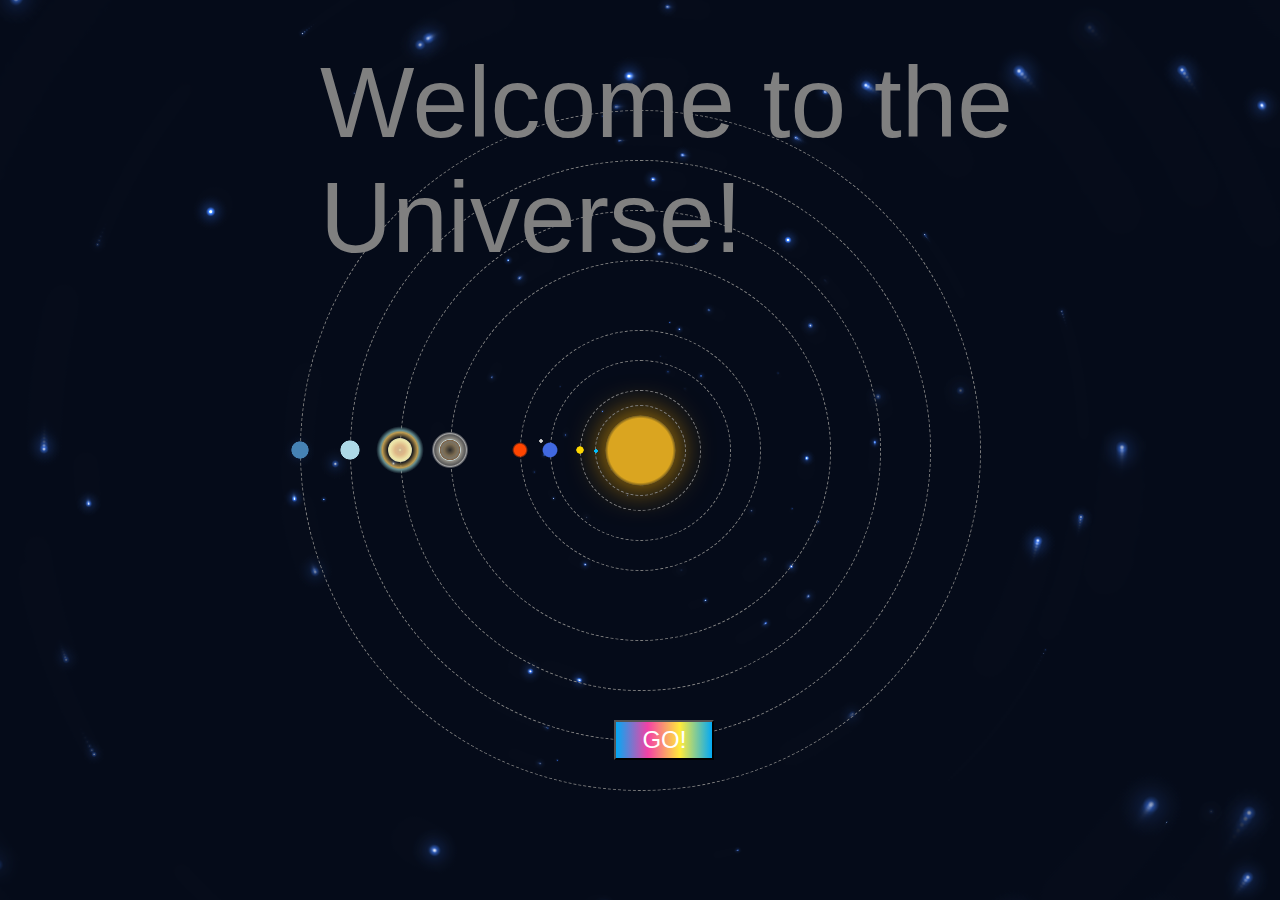
<file: index.html>
<!DOCTYPE html>
<html >
    <head>
        <link rel="stylesheet" type="text/css" href="style3.css">
        <title>Welcome to the Universe</title>

       
    </head>

    <body>

           <p> Welcome to the Universe!</p>
    

  <div class="canvaszz"> </div>
  <canvas id="canvas"></canvas> 


        <div class="sunsystem "></div>

            <div class="star"></div>
            
            <div class="sun"></div>

            
            <div class="Mercury-Orbit"></div>
            <div class="Mercury-System">
                <div class="Mercury"></div>
            </div>
            
            <div class="Venus-Orbit"></div>
            <div class="Venus-System">
                <div class="Venus"></div>
            </div>
            
            <div class="Earth-Orbit"></div>
            <div class="Earth-System">
              
                <div class="Earth"></div>
             
                <div class="moon"></div>
            </div>
        
            <div class="Mars-Orbit"></div>
            <div class="Mars-System">
                <div class="Mars"></div>
            </div>
         
            <div class="Jupiter-Orbit"></div>
            <div class="Jupiter-System">
                <div class="Jupiter"></div>
            </div>
           
            <div class="Saturn-Orbit"></div>
            <div class="Satur-System">
                <div class="Satur"></div>
                <div class="ring"></div>
            </div>
       
            <div class="Uranus-Orbit"></div>
            <div class="Uranus-System">
                <div class="Uranus"></div>
            </div>
       
            <div class="Neptune-Orbit"></div>
            <div class="Neptune-System">
                <div class="Neptune"></div>
            </div>
            <div class="canvaszz"> </div>

 <button class="button" onclick="RandomPosition()">GO!</button>

            <script type="text/javascript" src="script3.js"></script>
    </body>
</html>
</file>
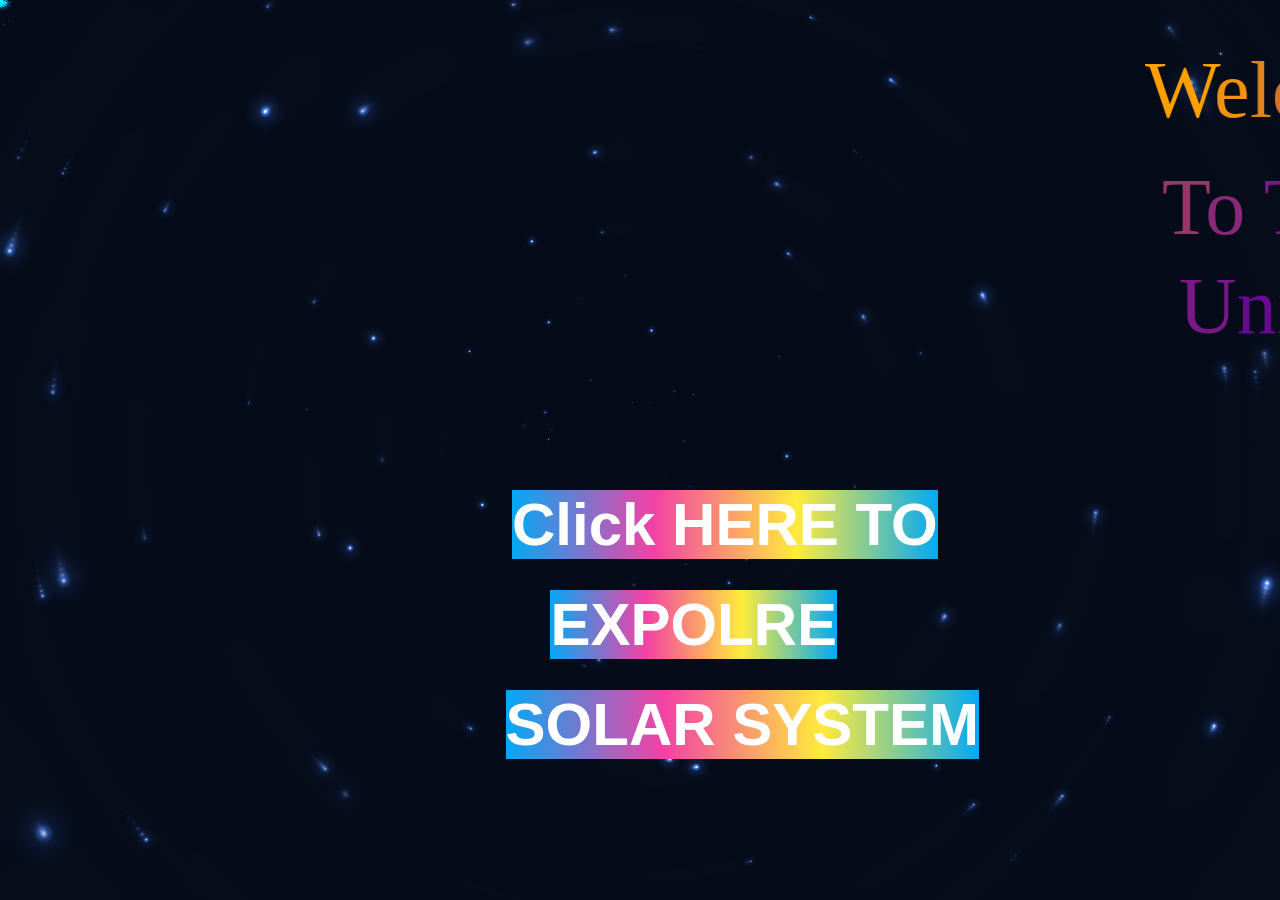
<file: homepage.html>
<!doctype html>
<html> 
    <head>
        <link rel="stylesheet" type="text/css" href="homepage.css">
        <title> Welcome to the Universe</title>

   
            <marquee class="welcome"scrollamount=16 ><font color="#FFA000">W</font><font color="#F0910F">e</font><font color="#E1821E">l</font><font color="#D2732D">c</font><font color="#C3643C">o</font><font color="#B4554B">m</font><font color="#A5465A">e</font> </marquee>
      
            <marquee class="to"scrollamount=14 > <font color="#963769">T</font><font color="#872878">o</font>     <font color="#781987">T</font><font color="#690A96">h</font><font color="#5A00A5">e</font></marquee>
       
            <marquee  class="U" scrollamount=12><font color="#781987">U</font><font color="#690A96">n</font><font color="#5A00A5">i</font><font color="#4B00B4">v</font><font color="#3C00C3">e</font><font color="#2D00D2">r</font><font color="#1E00E1">s</font><font color="#0F00F0">e</font></marquee>
      
    </head>
    <body>
      <div class="canvaszz"> </div>
  <canvas id="canvas"></canvas>
  <canvas id="pp1" class="pp"></canvas>
     
        <a href="index.html" target="blank">
            <span></span>
            <span></span>
            <span></span>
            <span></span>
        <h1>  Click  HERE TO </h1>
        <h2> EXPOLRE </h2>
        <h3> SOLAR SYSTEM</h3>
        </a>
      
    </body>
<script type="text/javascript" src="script2.js"></script>


</html>
</file>
<file: style3.css>
body{
   margin:0;

}
canvas {
    width:100%;
    height:100%;
    display:inline-block;vertical-align:baseline;
    position:absolute;
    z-index:-1;
    }
p {
     font-size: 100px;
    font-family: helvetica;
    color: gray;
    position: absolute;
    left:25%;
    top: 5%;
    margin: 0 auto;
}

p::after{
  content: 'Welcome to the Universe!';
  color: transparent;
  position: absolute;
    left:0;
    top: 0;
    -webkit-clip-path:ellipse(100px 100px at 0% 50%);
    clip-path:ellipse(100px 100px at 0% 50%);
    animation: spotlight 7s infinite;
    background-image: url(https://images.unsplash.com/photo-1614850523425-eec693b15af5?ixid=MXwxMjA3fDB8MHxwaG90by1wYWdlfHx8fGVufDB8fHw%3D&ixlib=rb-1.2.1&auto=format&fit=crop&w=1650&q=80);
    background-size: 100%;
  background-position: center center;
  -webkit-background-clip: text;
  background-clip: text;
  



  }
  @keyframes spotlight{
    0%{-webkit-clip-path:ellipse(100px 100px at 0% 50%);
    clip-path:ellipse(100px 100px at 0% 50%);

    }
    50%{-webkit-clip-path:ellipse(100px 100px at 100% 50%);
    clip-path:ellipse(100px 100px at 100% 50%);

    }

    100%{

    }
  }


button{
                position: absolute;
                top: 80%;
                left: 48%;
                height: 40px;
                width: 100px;
              
                text-align: center;
                line-height: 20px;
                color: #fff;
                font-size: 24px;
                text-transform: uppercase;
                text-decoration: none;
                font-family: sans-serif;
               
                background: linear-gradient(90deg, #03a9f4, #f441a5, #ffeb3b, #03a9f4)

                }

            .sunsystem {
                position: relative;
                width: 100vw;
                height: 100vh;
                margin: 0 auto;
              
                transition: 1s linear;
            }

            .sun{
                position: absolute;
                top: 50%;
                left: 50%;
                height: calc(70px + 1px);
                width: calc(70px + 1px);
                margin-top: calc(-70px / 2);
                margin-left: calc(-70px / 2);
                background: radial-gradient(
                        goldenrod 0%,
                        goldenrod 64%,
                        transparent 76%,
                        transparent 100%
                );
                box-shadow: 0 0 36px #da9800;
                border-radius: 50%;
            }

           
            [class*="-Orbit"] {
                position: absolute;
                border: 1px dashed gray;
                border-radius: 50%;
                top: 50%;
                left: 50%;
            }

            .Mercury-Orbit{
                height: calc(90px - 1px);
                width: calc(90px - 1px);
                margin-top: -45px;
                margin-left: -45px;
            }

            .Venus-Orbit{
                height: calc(120px - 1px);
                width: calc(120px - 1px);
                margin-top: -60px;
                margin-left: -60px;
            }

            .Earth-Orbit {
                height: calc(180px - 1px);
                width: calc(180px - 1px);
                margin-top: -90px;
                margin-left: -90px;
            }

            .Mars-Orbit {
                height: calc(240px - 1px);
                width: calc(240px - 1px);
                margin-top: -120px;
                margin-left: -120px;
            }

            .Jupiter-Orbit {
                height: calc(380px - 1px);
                width: calc(380px - 1px);
                margin-top: -190px;
                margin-left: -190px;
            }

            .Saturn-Orbit {
                height: calc(480px - 1px);
                width: calc(480px - 1px);
                margin-top: -240px;
                margin-left: -240px;
            }

            .Uranus-Orbit {
                height: calc(580px - 1px);
                width: calc(580px - 1px);
                margin-top: -290px;
                margin-left: -290px;
            }

            .Neptune-Orbit {
                height: calc(680px - 1px);
                width: calc(680px - 1px);
                margin-top: -340px;
                margin-left: -340px;
            }

        

            
            [class*="-System"] {
                position: absolute;
                top: 50%;
                left: 50%;
                transition: 1s;
            }

            .Mercury-System {
                height: 4px;
                width: 4px;
                margin-top: calc(-4px / 2 + 1px / 2);
                margin-left: calc(-90px / 2 - 4px / 2 + 1px / 2);
                transform-origin: calc(90px / 2 + 4px / 2) calc(4px / 2);
                animation: rotate 4.4s infinite linear;
            }

            .Venus-System {
                height: 8px;
                width: 8px;
                margin-top: calc(-8px / 2);
                margin-left: calc(-120px / 2 - 8px / 2);
                transform-origin: calc(120px / 2 + 8px / 2) calc(8px / 2);
                animation: rotate 11.235s infinite linear;
            }

            .Earth-System {
                height: 16px;
                width: 16px;
                margin-top: calc(-16px / 2);
                margin-left: calc(-180px / 2 - 16px / 2);
                transform-origin: calc(180px / 2 + 16px / 2) calc(16px / 2);
                animation: rotate 18.262s infinite linear;
            }

            .Mars-System {
                height: 16px;
                width: 16px;
                margin-top: calc(-16px / 2);
                margin-left: calc(-240px / 2 - 16px / 2);
                transform-origin: calc(240px / 2 + 16px / 2) calc(16px / 2);
                animation: rotate 34.349s infinite linear;
            }

            .Jupiter-System {
                height: 40px;
                width: 40px;
                margin-top: calc(-40px / 2);
                margin-left: calc(-380px / 2 - 40px / 2);
                transform-origin: calc(380px / 2 + 40px / 2) calc(40px / 2);
                animation: rotate 216.6215s infinite linear;
            }

            .Satur-System{
                height: 24px;
                width: 24px;
                margin-top: calc(-24px / 2);
                margin-left: calc(-480px / 2 - 24px / 2);
                transform-origin: calc(480px / 2 + 24px / 2) calc(24px / 2);
                animation: rotate 541.616s infinite linear;
            }

            .Uranus-System {
                height: 20px;
                width: 20px;
                margin-top: calc(-20px / 2);
                margin-left: calc(-580px / 2 - 20px / 2);
                transform-origin: calc(580px / 2 + 20px / 2) calc(20px / 2);
                animation: rotate 1539.95s infinite linear;
            }

            .Neptune-System {
                height: 18px;
                width: 18px;
                margin-top: calc(-18px / 2);
                margin-left: calc(-680px / 2 - 18px / 2);
                transform-origin: calc(680px / 2 + 18px / 2) calc(18px / 2);
                animation: rotate 3009.6s infinite linear;
            }

            
            .Mercury {
                height: 4px;
                width: 4px;
                animation: rotate 2.9325s infinite linear;
                background: radial-gradient(
                        deepskyblue 0%,
                        deepskyblue 55%,
                        transparent 70%,
                        transparent 100%
                );
            }

            .Venus{
                height: 8px;
                width: 8px;
                animation: rotate 12.15s infinite linear;
                background: radial-gradient(
                        gold 0%,
                        gold 60%,
                        transparent 70%,
                        transparent 100%
                );
            }

            .Earth {
                height: 16px;
                width: 16px;
                animation: rotate .05s infinite linear;
                background: radial-gradient(
                        royalblue 0%,
                        royalblue 60%,
                        transparent 70%,
                        transparent 100%
                );
            }

            .moon {
                position: absolute;
                top: -3px;
                left: -3px;
                width: 4px;
                height: 4px;
                border-radius: 50%;
                transform-origin: 11px 11px;
                animation: rotate 1.4765s infinite linear;
                background: radial-gradient(
                        lightgrey 0%,
                        lightgrey 60%,
                        transparent 70%,
                        transparent 100%
                );
            }

            .Mars {
                height: 16px;
                width: 16px;
                animation: rotate 0.0506s infinite linear;
                background: radial-gradient(
                        orangered 0%,
                        orangered 50%,
                        transparent 70%,
                        transparent 100%
                );
            }

            .Jupiter {
                height: 40px;
                width: 40px;
                animation: rotate 0.021s infinite linear;
                background: radial-gradient(
                        #2a2a2a 0%,
                        #79694f 20%,
                        #7a7467 30%,
                        #7f6244 35%,
                        #c3d1d1 37%,
                        #918e85 40%,
                        #585858 54%,
                        #a6a6a6 58%,
                        transparent 65%,
                        transparent 70%
                );
            }

            .Satur {
                position: absolute;
                height: 24px;
                width: 24px;
                border-radius: 50%;
                animation: rotate 0.021s infinite linear;
                background: radial-gradient(
                        palegoldenrod 0%,
                        tan 10%,
                        burlywood 30%,
                        palegoldenrod 60%,
                        darkgray 100%
                );
            }

            .ring {
                position: absolute;
                top: calc((24px - 48px) / 2);
                left: calc((24px - 48px) / 2);
                width: 48px;
                height: 48px;
                animation: rotate 0.021s infinite linear;
                background: radial-gradient(
                        transparent 35%,
                        #bf9b4f 52%,
                        #648d90 58%,
                        transparent 70%
                );
            }

            .Uranus {
                height: 20px;
                width: 20px;
                animation: rotate 0.0356s infinite linear;
                background: radial-gradient(
                        lightblue 0%,
                        lightblue 65%,
                        transparent 70%,
                        transparent 100%
                );
            }

            .Neptune {
                height: 18px;
                width: 18px;
                animation: rotate 0.0333s infinite linear;
                background: radial-gradient(
                        steelblue 0%,
                        steelblue 65%,
                        transparent 70%,
                        transparent 100%
                );
            }

            
            @keyframes rotate {
                100% {
                    transform: rotate(-360deg);
                }
    

            .star {
                height: 1px;
                width: 1px;
                background-color: transparent;
                z-index: 1000;
                animation: toTop 36s infinite linear;
            }

            @keyframes toTop {
                0% {
                    transform: translateY(0);
                }
                100% {
                    transform: translateY(-100vh);
                }
            }
</file>
<file: homepage.css>
body{
   margin:0;
overflow:hidden;
}
canvas {
    width:100%;
    height:100%;
    display:inline-block;vertical-align:baseline;
    position:absolute;
    z-index:-1;
    }


p {
    font-size: 80px;
    font-family: helvetica;
    position: absolute;
    top: 2%;
    left: 30%;
}

h1 {
    font-size: 60px;
    font-family: helvetica;
    color: white;
    position: absolute;
    top:50%;
    left:40%;
    background: linear-gradient(90deg, #03a9f4, #f441a5, #ffeb3b, #03a9f4)
    
}

h2 {
    font-size: 60px;
    font-family: helvetica;
    color: white;
    position: absolute;
    top:60%;
    left:43%;
    background: linear-gradient(90deg, #03a9f4, #f441a5, #ffeb3b, #03a9f4)
}
 h3{
    font-size: 60px;
    font-family: helvetica;
    color: white;
    position: absolute;
    top:70%;
    left:39.5%;
    background: linear-gradient(90deg, #03a9f4, #f441a5, #ffeb3b, #03a9f4)
}
.welcome{
    position: absolute;
    top: 5%;
    font-size: 80px;
    color: (#03a9f4, #f441a5, #ffeb3b, #03a9f4)
}
.to{
    position: absolute;
    top: 18%;
    font-size: 80px;
}
.U{
    position: absolute;
    top: 29%;
    font-size: 80px;
}
</file>
